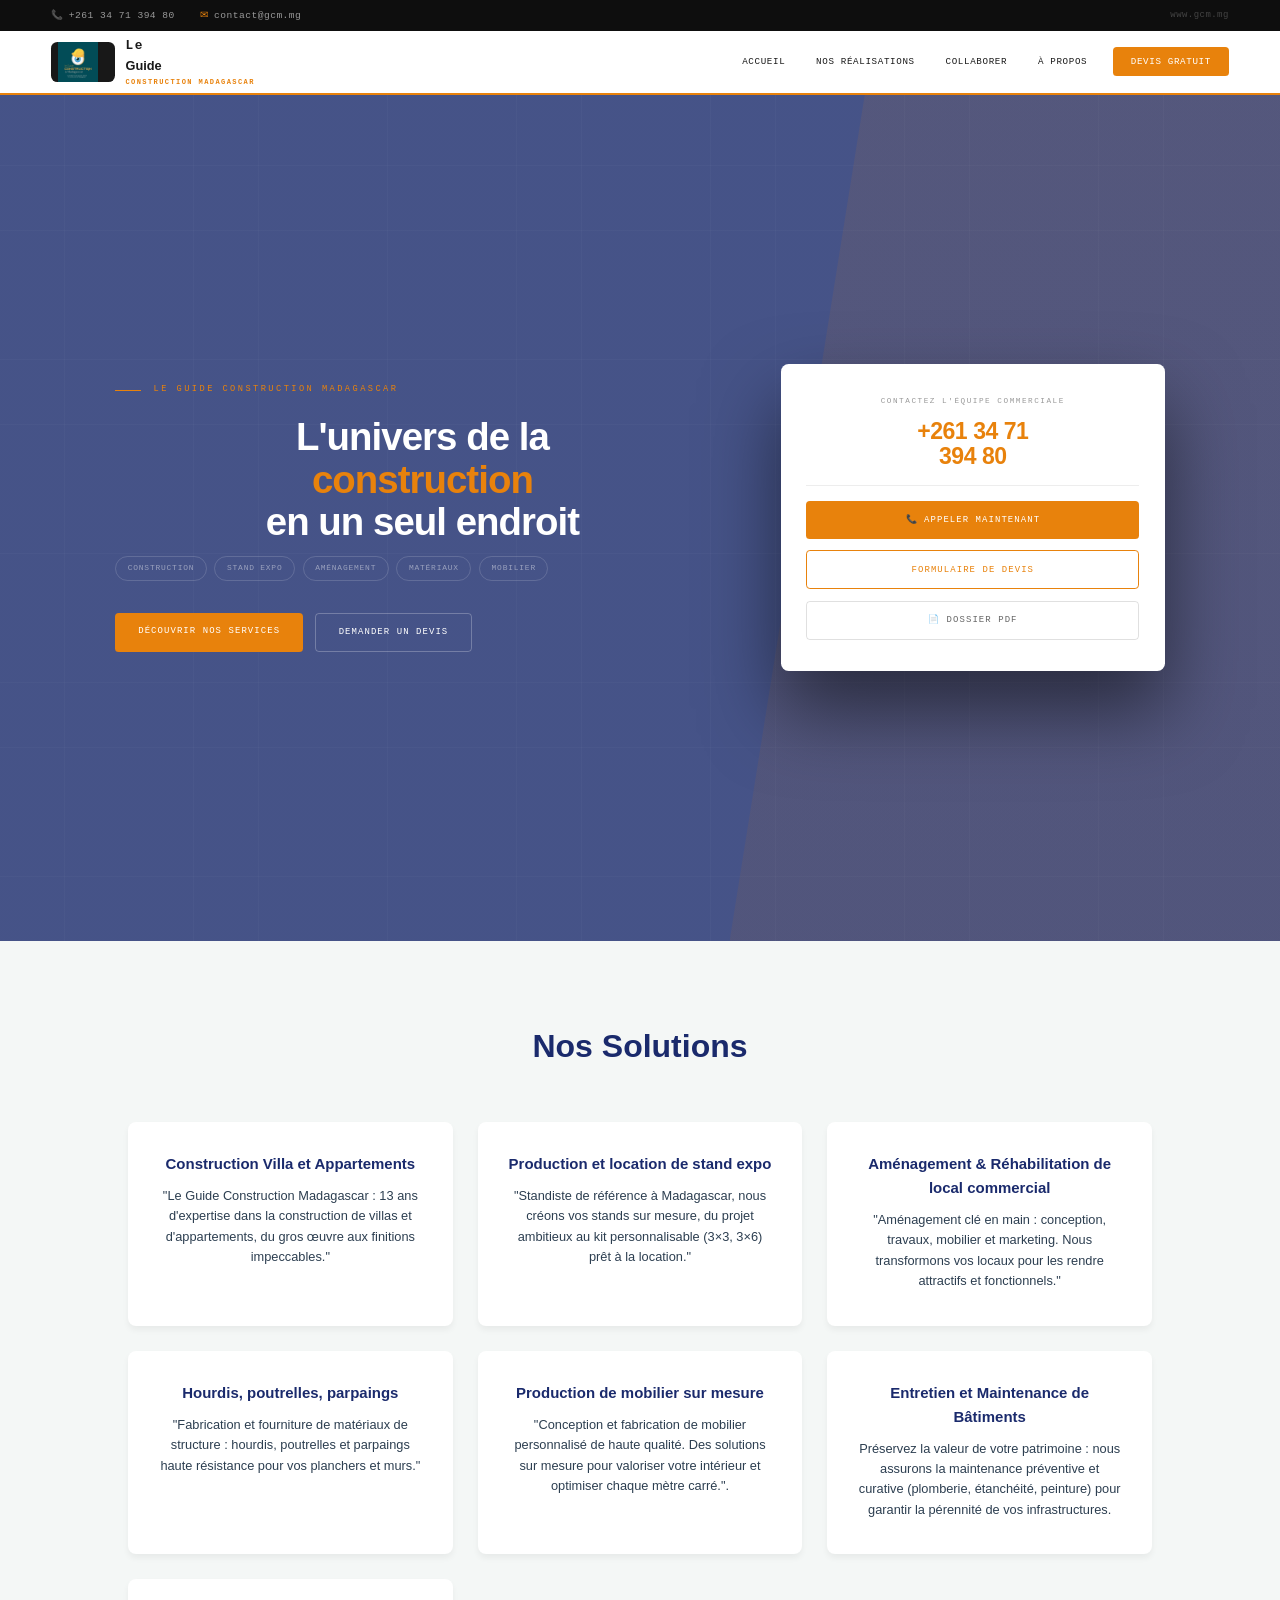
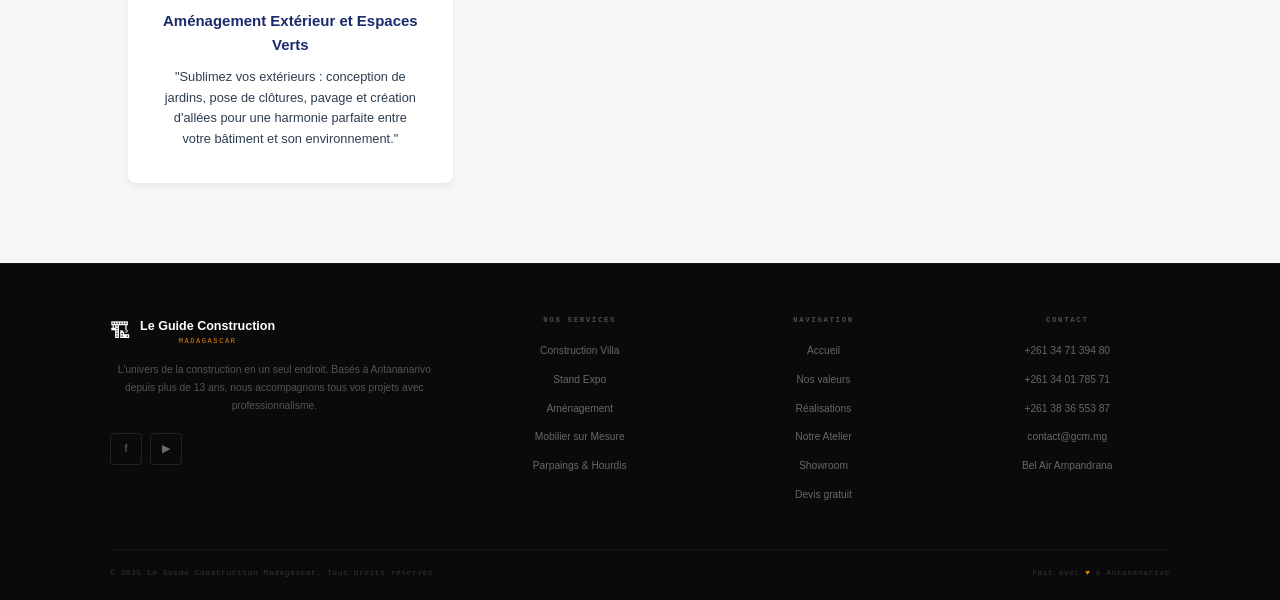
<file: index.html>
<!DOCTYPE html>
<html lang="fr">
<head>
  <meta charset="UTF-8">
  <meta name="viewport" content="width=device-width, initial-scale=1.0">
  <title>Le Guide Construction Madagascar</title>
  <link rel="stylesheet" href="/css/acceuil.css">
</head>
<body>

<!-- ══════════════════════════════════════
     TOPBAR
══════════════════════════════════════ -->
<div class="topbar">
  <a href="tel:+261347139480">
    <span class="topbar__icone">📞</span>+261 34 71 394 80
  </a>
  <a href="mailto:contact@gcm.mg">
    <span class="topbar__icone">✉</span>contact@gcm.mg
  </a>
  <span class="topbar__site">www.gcm.mg</span>
</div>

<!-- ══════════════════════════════════════
     NAVIGATION
══════════════════════════════════════ -->
<nav class="nav" id="nav">
  <a href="#haut" class="logo">
    <div class="logo__badge"><img src="/assets/images/logo.jpg" alt=""></div>
    <div>
      <div class="logo__petit">Le</div>
      <div class="logo__grand">Guide</div>
      <div class="logo__pays">Construction Madagascar</div>
    </div>
  </a>

  <ul class="nav__liens">
    <li><a href="/index.html">Accueil</a></li>
    <li><a href="pages/realisations.html">Nos Réalisations</a></li>
    <li><a href="pages/collaborer.html">Collaborer</a></li>
    <li><a href="pages/apropos.html">À propos</a></li>
    <li><a href="#contact" class="nav__cta">Devis gratuit</a></li>
  </ul>

  <div class="burger" id="burger">
    <span></span>
    <span></span>
    <span></span>
  </div>
</nav>

<!-- ══════════════════════════════════════
     MENU MOBILE
══════════════════════════════════════ -->
<div class="mobile" id="mobile">
  <button class="mobile__fermer" onclick="fermerMenu()">✕</button>
  <a href="#services"     onclick="fermerMenu()">Services</a>
  <a href="#realisations" onclick="fermerMenu()">Réalisations</a>
  <a href="#materiaux"    onclick="fermerMenu()">Matériaux</a>
  <a href="#atelier"      onclick="fermerMenu()">Atelier</a>
  <a href="#showroom"     onclick="fermerMenu()">Showroom</a>
  <a href="#contact"      onclick="fermerMenu()" style="color:var(--orange)">Devis gratuit →</a>
</div>
<section class="hero" id="haut">
  <div class="hero__grille"></div>
  <div class="hero__slash"></div>

  <div class="hero__inner">
    <div>
      <div class="hero__label">Le Guide Construction Madagascar</div>
      <h1 class="hero__titre">
        L'univers de la<br>
        <em>construction</em><br>
        en un seul endroit
      </h1>
      <div class="hero__chips">
        <span class="chip">Construction</span>
        <span class="chip">Stand Expo</span>
        <span class="chip">Aménagement</span>
        <span class="chip">Matériaux</span>
        <span class="chip">Mobilier</span>
      </div>
      <div class="hero__boutons">
        <a href="#services" class="btn btn--plein">Découvrir nos services</a>
        <a href="#contact"  class="btn btn--bord">Demander un devis</a>
      </div>
    </div>

    <div class="carte">
      <div class="carte__label">Contactez l'équipe commerciale</div>
      <div class="carte__tel">+261 34 71<br>394 80</div>
      <div class="carte__trait"></div>
      <a href="tel:+261347139480" class="btn btn--plein" style="width:100%">
        📞 Appeler maintenant
      </a>
      <a href="#contact" class="btn btn--bord-or" style="width:100%">
        Formulaire de devis
      </a>
      <a href="#" onclick="afficherToast('Téléchargement en cours...');return false"
         class="btn btn--bord-or"
         style="width:100%;border-color:rgba(0,0,0,.12);color:#666">
        📄 Dossier PDF
      </a>
    </div>
  </div>
</section>

<section id="services" class="services-section">
        <h2 class="title">Nos Solutions</h2>
        <div class="grid-services">
            
            <div class="card">
                <i class="fas fa-network-wired"></i>
                <h3>Construction Villa et Appartements</h3>
                <p>"Le Guide Construction Madagascar : 13 ans d'expertise dans la construction de villas et d'appartements, du gros œuvre aux finitions impeccables."</p>
            </div>

            <div class="card">
                <i class="fas fa-database"></i>
                <h3>Production et location de stand expo</h3>
                <p>"Standiste de référence à Madagascar, nous créons vos stands sur mesure, du projet ambitieux au kit personnalisable (3×3, 3×6) prêt à la location."</p>
            </div>

            <div class="card">
                <i class="fas fa-tools"></i>
                <h3>Aménagement & Réhabilitation de local commercial</h3>
                <p>"Aménagement clé en main : conception, travaux, mobilier et marketing. Nous transformons vos locaux pour les rendre attractifs et fonctionnels."</p>
            </div>

            <div class="card">
                <i class="fas fa-code"></i>
                <h3>Hourdis, poutrelles, parpaings</h3>
                <p>"Fabrication et fourniture de matériaux de structure : hourdis, poutrelles et parpaings haute résistance pour vos planchers et murs."</p>
            </div>

            <div class="card">
                <i class="fas fa-phone-alt"></i>
                <h3>Production de mobilier sur mesure</h3>
                <p>"Conception et fabrication de mobilier personnalisé de haute qualité. Des solutions sur mesure pour valoriser votre intérieur et optimiser chaque mètre carré.".</p>
            </div>

            <div class="card">
                <i class="fas fa-print"></i>
                <h3>Entretien et Maintenance de Bâtiments</h3>
                <p>Préservez la valeur de votre patrimoine : nous assurons la maintenance préventive et curative (plomberie, étanchéité, peinture) pour garantir la pérennité de vos infrastructures.</p>
            </div>

            <div class="card">
                <i class="fas fa-video"></i>
                <h3>Aménagement Extérieur et Espaces Verts</h3>
                <p>"Sublimez vos extérieurs : conception de jardins, pose de clôtures, pavage et création d'allées pour une harmonie parfaite entre votre bâtiment et son environnement."</p>
            </div>

        </div>
    </section>

    <!-- ══════════════════════════════════════
     FOOTER
══════════════════════════════════════ -->
<footer class="footer">
  <div class="footer__inner">
    <div class="footer__haut">

      <div class="footer__brand">
        <div style="display:flex;align-items:center;gap:10px">
          <span style="font-size:1.6rem">🏗</span>
          <div>
            <div style="font-weight:700;color:var(--blanc);font-size:.98rem">Le Guide Construction</div>
            <div style="font-family:'Courier New',monospace;font-size:.55rem;letter-spacing:.22em;text-transform:uppercase;color:var(--orange)">Madagascar</div>
          </div>
        </div>
        <p>
          L'univers de la construction en un seul endroit. Basés à Antananarivo
          depuis plus de 13 ans, nous accompagnons tous vos projets avec professionnalisme.
        </p>
        <div class="footer__reseaux">
          <a href="#">f</a>
          <a href="#">▶</a>
        </div>
      </div>

      <div class="footer__col">
        <h4>Nos services</h4>
        <ul>
          <li><a href="#services">Construction Villa</a></li>
          <li><a href="#services">Stand Expo</a></li>
          <li><a href="#services">Aménagement</a></li>
          <li><a href="#services">Mobilier sur Mesure</a></li>
          <li><a href="#materiaux">Parpaings &amp; Hourdis</a></li>
        </ul>
      </div>

      <div class="footer__col">
        <h4>Navigation</h4>
        <ul>
          <li><a href="#haut">Accueil</a></li>
          <li><a href="#valeurs">Nos valeurs</a></li>
          <li><a href="#realisations">Réalisations</a></li>
          <li><a href="#atelier">Notre Atelier</a></li>
          <li><a href="#showroom">Showroom</a></li>
          <li><a href="#contact">Devis gratuit</a></li>
        </ul>
      </div>

      <div class="footer__col">
        <h4>Contact</h4>
        <ul>
          <li><a href="tel:+261347139480">+261 34 71 394 80</a></li>
          <li><a href="tel:+261340178571">+261 34 01 785 71</a></li>
          <li><a href="tel:+261385655387">+261 38 36 553 87</a></li>
          <li><a href="mailto:contact@gcm.mg">contact@gcm.mg</a></li>
          <li><a href="#">Bel Air Ampandrana</a></li>
        </ul>
      </div>

    </div>

    <div class="footer__bas">
      <p>© 2025 Le Guide Construction Madagascar. Tous droits réservés.</p>
      <p>Fait avec <span>♥</span> à Antananarivo</p>
    </div>
  </div>
</footer>

<!-- ══════════════════════════════════════
     BOUTON FLOTTANT
══════════════════════════════════════ -->
<div class="flottant" id="flottant">
  <a href="tel:+261347139480" class="flottant__tel">
    <span>📞</span>
    <span>+261 34 71 394 80</span>
  </a>
  <div class="flottant__haut" onclick="remonter()">↑</div>
</div>

<!-- ══════════════════════════════════════
     TOAST
══════════════════════════════════════ -->
<div class="toast" id="toast"></div>

<!-- ══════════════════════════════════════
     JAVASCRIPT
══════════════════════════════════════ -->
<script src="/js/script.js"></script>

</body>
</html>
</file>
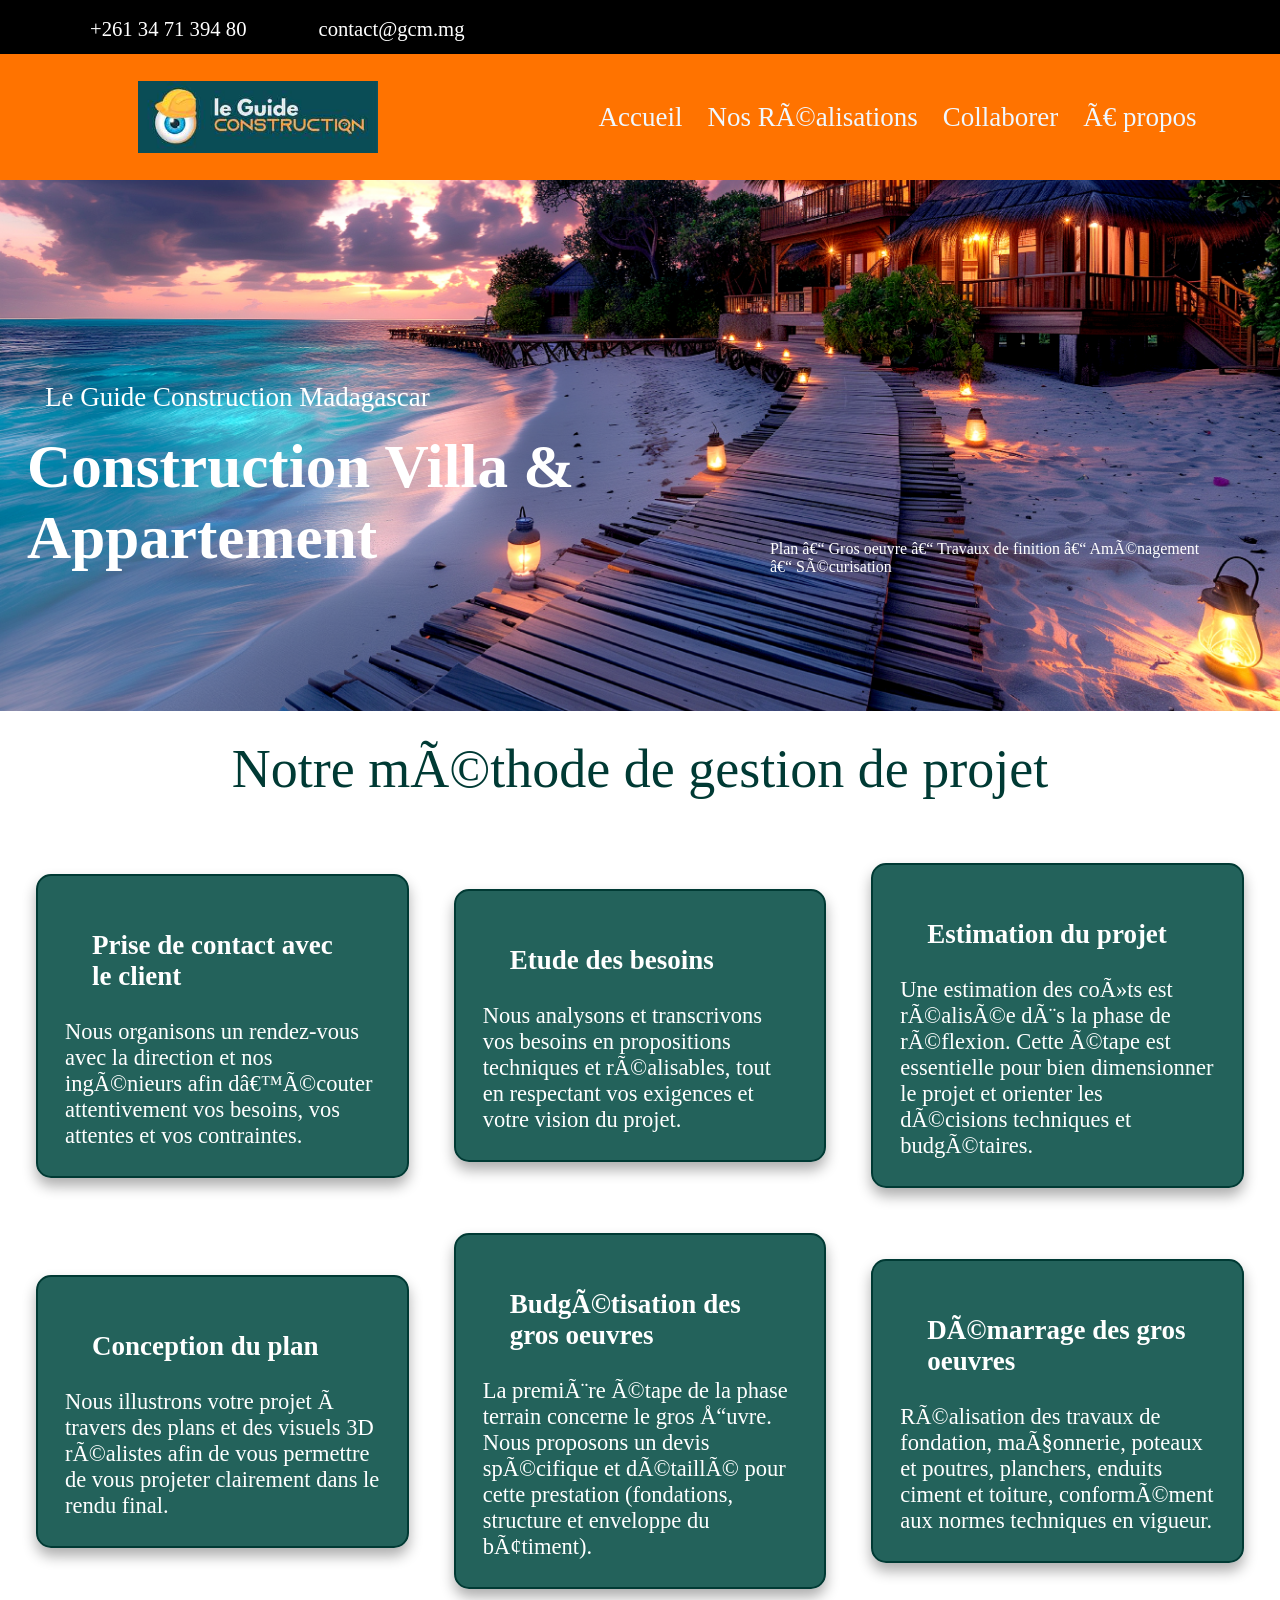
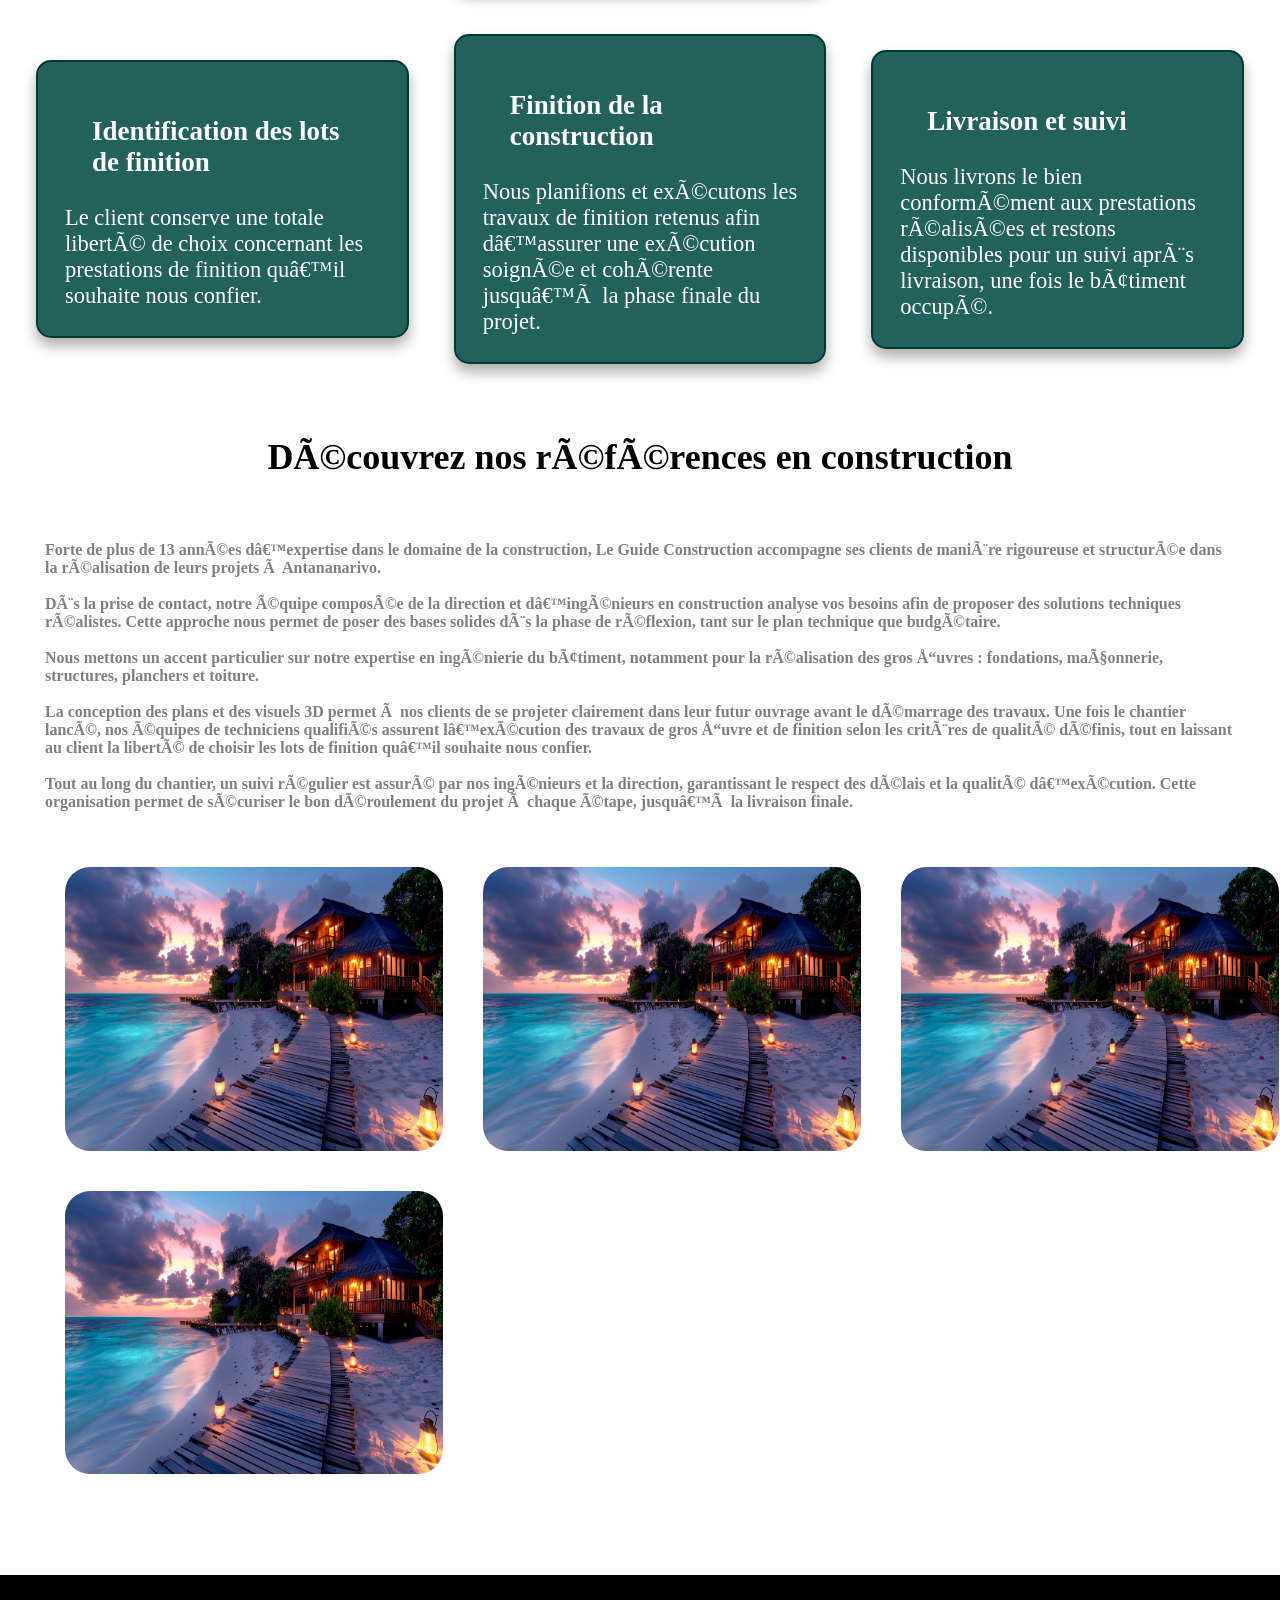
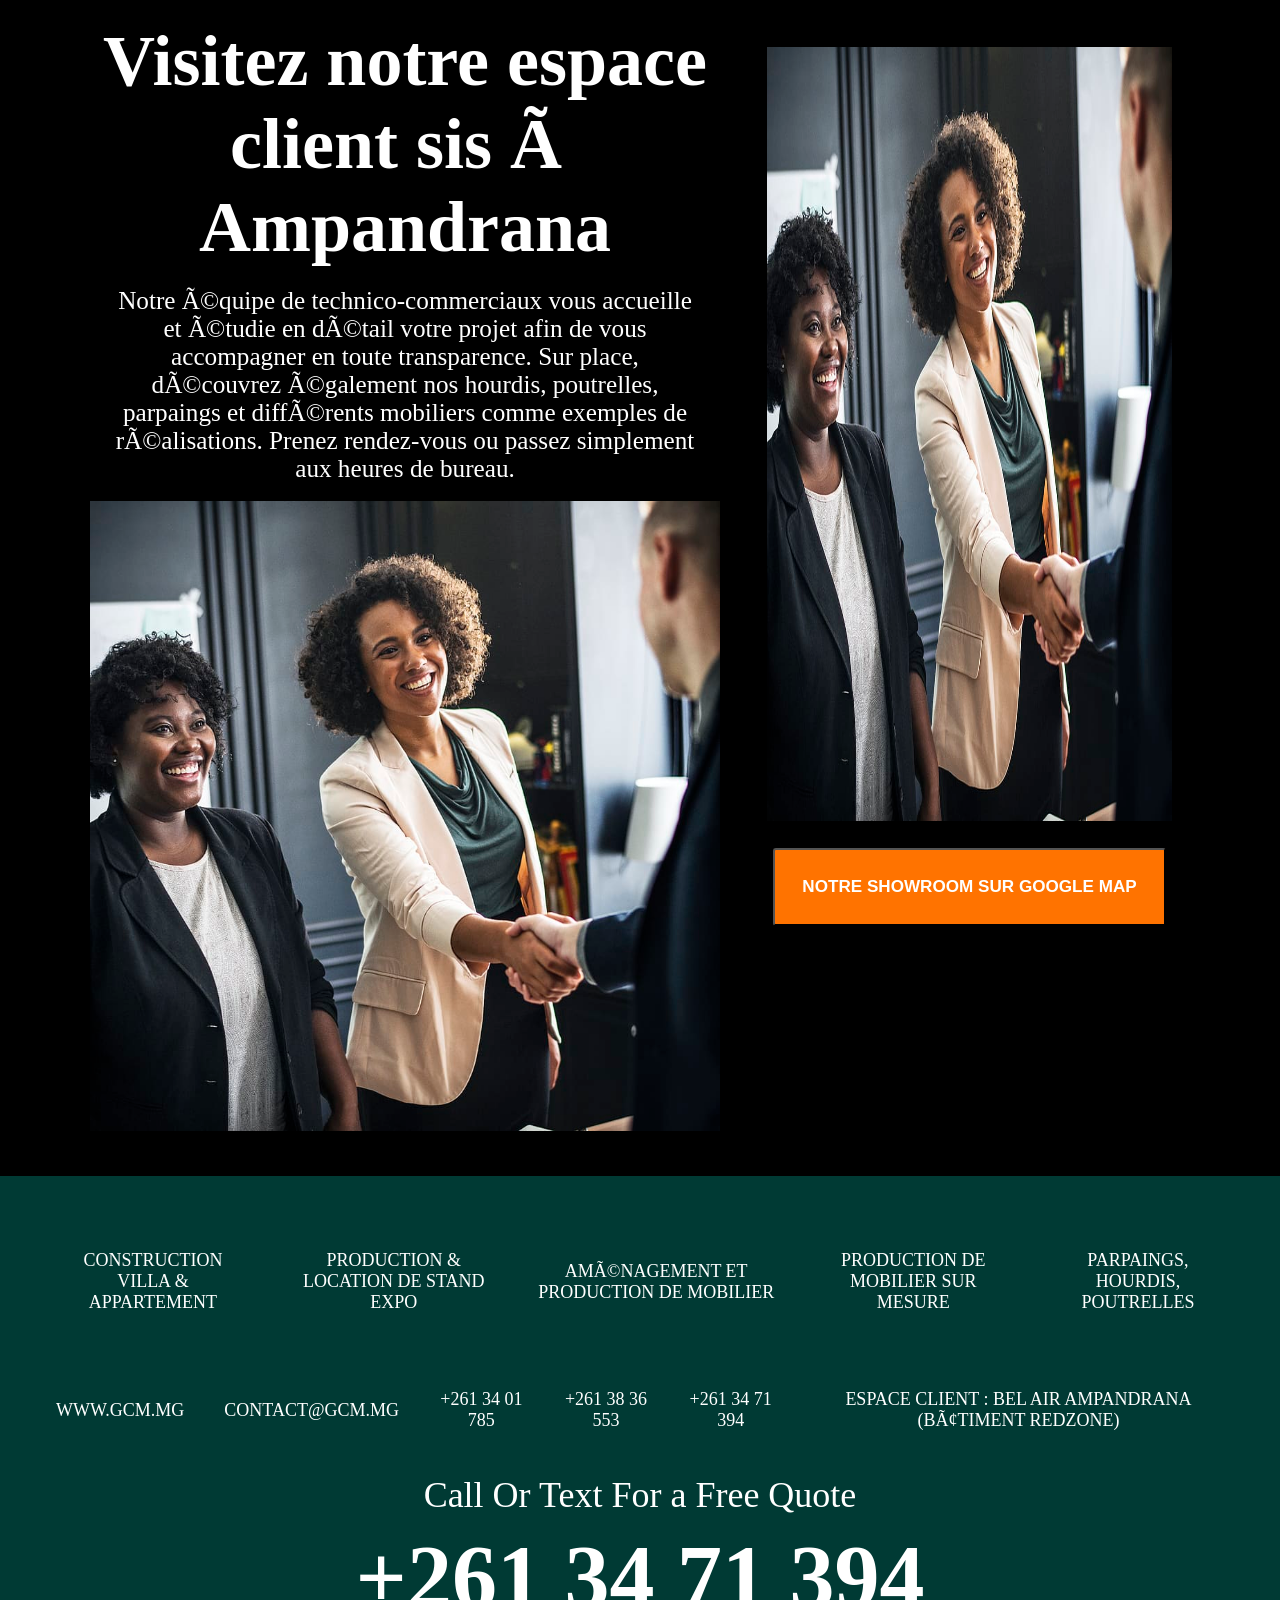
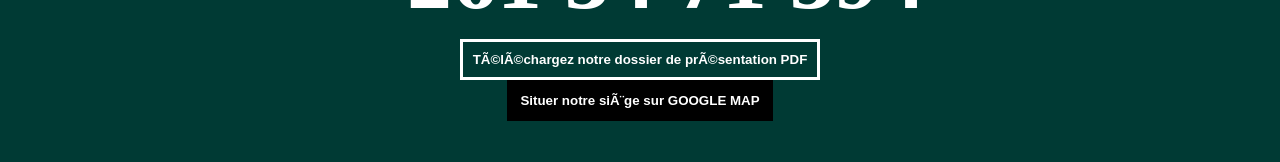
<file: pages/collaborer.html>
<html>
    <head>
        <meta charset="UTF=8">
        <meta name="viewport" content="width=device-width, initial-scale=1.0">
        <title>Homepage</title>
        <link rel="stylesheet" href="/css/collaborer.css">
    </head>
    <body>
        <header>
            <section class="contacts">
                <ul>
                    <li>+261 34 71 394 80</li>
                    <li>contact@gcm.mg</li>
                </ul>
            </section>
            <nav>
                <img src="/assets/images/LOGO-LE-GUIDE-CONSTRUCTION-MADAGASCAR.jpg" alt="no image found">
                <div class="navbar">
                    <a href="/index.html">Accueil</a>
                    <a href="pages/realisations.html">Nos Réalisations</a>
                    <a href="pages/collaborer.html">Collaborer</a>
                    <a href="pages/apropos.html">À propos</a>
                </div>
            </nav>
        </header>
        <main>
            <div class="title1">
                <p>Le Guide Construction Madagascar</p>
                <h1>Construction Villa & Appartement</h1>
            </div>
            <div class="title2">
                <p>Plan – Gros oeuvre – Travaux de finition – Aménagement – Sécurisation</p>
            </div>
        </main>
        <section class="gestion">
            <h1>Notre méthode de gestion de projet</h1>
            <div id="list">
                <div class="card">
                    <h1>Prise de contact avec le client</h1>
                    <p>Nous organisons un rendez-vous avec la direction et nos ingénieurs afin d’écouter attentivement vos besoins, vos attentes et vos contraintes.</p>
                </div>
                <div class="card">
                    <h1>Etude des besoins</h1>
                    <p>Nous analysons et transcrivons vos besoins en propositions techniques et réalisables, tout en respectant vos exigences et votre vision du projet.</p>
                </div>
                <div class="card">
                    <h1>Estimation du projet</h1>
                    <p>Une estimation des coûts est réalisée dès la phase de réflexion. Cette étape est essentielle pour bien dimensionner le projet et orienter les décisions techniques et budgétaires.</p>
                </div>
                <div class="card">
                    <h1>Conception du plan</h1>
                    <p>Nous illustrons votre projet à travers des plans et des visuels 3D réalistes afin de vous permettre de vous projeter clairement dans le rendu final.</p>
                </div>
                <div class="card">
                    <h1>Budgétisation des gros oeuvres</h1>
                    <p>La première étape de la phase terrain concerne le gros œuvre. Nous proposons un devis spécifique et détaillé pour cette prestation (fondations, structure et enveloppe du bâtiment).</p>
                </div>
                <div class="card">
                    <h1>Démarrage des gros oeuvres</h1>
                    <p>Réalisation des travaux de fondation, maçonnerie, poteaux et poutres, planchers, enduits ciment et toiture, conformément aux normes techniques en vigueur.</p>
                </div>
                <div class="card">
                    <h1>Identification des lots de finition</h1>
                    <p>Le client conserve une totale liberté de choix concernant les prestations de finition qu’il souhaite nous confier.</p>
                </div>
                <div class="card">
                    <h1>Finition de la construction</h1>
                    <p>Nous planifions et exécutons les travaux de finition retenus afin d’assurer une exécution soignée et cohérente jusqu’à la phase finale du projet.</p>
                </div>
                <div class="card">
                    <h1>Livraison et suivi</h1>
                    <p>Nous livrons le bien conformément aux prestations réalisées et restons disponibles pour un suivi après livraison, une fois le bâtiment occupé.</p>
                </div>
            </div>
        </section>
        <strong>
            <div class="presentation">
                <p>Découvrez nos références en construction</p>
            </div>
            <div class="text">
                <p>Forte de plus de 13 années d’expertise dans le domaine de la construction, Le Guide Construction accompagne ses clients de manière rigoureuse et structurée dans la réalisation de leurs projets à Antananarivo.</p>
                <p>Dès la prise de contact, notre équipe composée de la direction et d’ingénieurs en construction analyse vos besoins afin de proposer des solutions techniques réalistes. Cette approche nous permet de poser des bases solides dès la phase de réflexion, tant sur le plan technique que budgétaire.</p>
                <p>Nous mettons un accent particulier sur notre expertise en ingénierie du bâtiment, notamment pour la réalisation des gros œuvres : fondations, maçonnerie, structures, planchers et toiture.</p>
                <p>La conception des plans et des visuels 3D permet à nos clients de se projeter clairement dans leur futur ouvrage avant le démarrage des travaux. Une fois le chantier lancé, nos équipes de techniciens qualifiés assurent l’exécution des travaux de gros œuvre et de finition selon les critères de qualité définis, tout en laissant au client la liberté de choisir les lots de finition qu’il souhaite nous confier.</p>
                <p>Tout au long du chantier, un suivi régulier est assuré par nos ingénieurs et la direction, garantissant le respect des délais et la qualité d’exécution. Cette organisation permet de sécuriser le bon déroulement du projet à chaque étape, jusqu’à la livraison finale.</p>
                <section class="images">
                    <img src="/assets/images/view-breathtaking-beach-nature-landscape.jpg" alt="">
                    <img src="/assets/images/view-breathtaking-beach-nature-landscape.jpg" alt="">
                    <img src="/assets/images/view-breathtaking-beach-nature-landscape.jpg" alt="">
                    <img src="/assets/images/view-breathtaking-beach-nature-landscape.jpg" alt="">
                    <img src="/assets/images/view-breathtaking-beach-nature-landscape.jpg" alt="">
                </section>
            </div>
        </strong>
        <section id="visite">
            <div class="left">
                <h1>Visitez notre espace client sis à Ampandrana</h1>
                <p>Notre équipe de technico-commerciaux vous accueille et étudie en détail votre projet afin de vous accompagner en toute transparence. Sur place, découvrez également nos hourdis, poutrelles, parpaings et différents mobiliers comme exemples de réalisations. Prenez rendez-vous ou passez simplement aux heures de bureau.</p>
                <img src="/assets/images/collab.jpg" alt="">
            </div>
            <div class="right">
                <img src="/assets/images/collab.jpg" alt="">
                <button>NOTRE SHOWROOM SUR GOOGLE MAP</button>
            </div>
        </section>
        <footer>
            <ul>
                <li>Construction villa & appartement</li>
                <li>Production & Location de stand expo</li>
                <li>Aménagement et production de mobilier</li>
                <li>Production de mobilier sur mesure</li>
                <li>Parpaings, hourdis, poutrelles</li>
            </ul>
            <ul>
                <li>www.gcm.mg</li>
                <li>contact@gcm.mg</li>
                <li>+261 34 01 785</li>
                <li>+261 38 36 553</li>
                <li>+261 34 71 394</li>
                <li>Espace client : Bel Air Ampandrana (bâtiment RedZone)</li>
            </ul>
            <div class="lastFooter">
                <p>Call Or Text For a Free Quote</p>
                <h1>+261 34 71 394</h1>
                <button class="buttonUp">Téléchargez notre dossier de présentation PDF</button>
                <button class="buttonDown">Situer notre siège sur GOOGLE MAP</button>
            </div>
        </footer>
    </body>
</html>
</file>
<file: css/acceuil.css>
/* ============================================================
   VARIABLES & RESET
   ============================================================ */
:root {
  --orange      : #E8820C;
  --orange-fonce: #C96D08;
  --noir        : #0E0E0E;
  --sombre      : #181818;
  --gris-clair  : #F5F3F0;
  --gris        : #999999;
  --blanc       : #FFFFFF;
  --texte       : #1A1A1A;
  --rayon       : cubic-bezier(.4, 0, .2, 1);
}

*, *::before, *::after {
  margin: 0;
  padding: 0;
  box-sizing: border-box;
}

html {
  scroll-behavior: smooth;
  font-size: 1vw;
}

body {
  font-family: 'Georgia', serif;
  color: var(--texte);
  background: var(--blanc);
  overflow-x: hidden;
}

img { display: block; max-width: 100%; }
a   { text-decoration: none; color: inherit; }
ul  { list-style: none; }

/* ============================================================
   TOPBAR
   ============================================================ */
.topbar {
  background: var(--noir);
  padding: 0.6vw 4%;
  display: flex;
  align-items: center;
  gap: 2vw;
  font-family: 'Courier New', monospace;
  font-size: 0.75vw;
  letter-spacing: 0.05em;
  color: #999;
}

.topbar a        { color: #999; transition: color .25s; }
.topbar a:hover  { color: var(--orange); }
.topbar__icone   { color: var(--orange); margin-right: 0.4vw; }
.topbar__site    { margin-left: auto; color: #444; font-size: 0.7vw; }

/* ============================================================
   NAV
   ============================================================ */
.nav {
  position: sticky;
  top: 0;
  z-index: 200;
  background: var(--blanc);
  border-bottom: 0.2vw solid var(--orange);
  height: 5vw;
  display: flex;
  align-items: center;
  justify-content: space-between;
  padding: 0 4%;
  transition: box-shadow .3s var(--rayon);
}

.nav.scroll { box-shadow: 0 0.3vw 2.5vw rgba(0,0,0,.12); }

.logo {
  display: flex;
  align-items: center;
  gap: 0.8vw;
}

.logo__badge {
  width: 5vw; /* On double presque la largeur initiale (3.2vw) */
  height: 3.1vw;
  background: var(--sombre);
  border-radius: 0.5vw;
  display: flex;
  align-items: center;
  justify-content: center;
  font-size: 1.5vw;
  /* Optionnel : si le texte dépasse encore, on réduit un peu la police */
  /* font-size: 1.2vw; */
}

.logo__petit {
  font-family: 'Courier New';
  font-size: 1vw;
  font-weight: 700;
  letter-spacing: 0.12em;
  color: var(--texte);
}

.logo__grand {
  font-size: 1vw;
  font-weight: 700;
  color: var(--texte);
}




.logo__pays {
  font-family: 'Courier New', monospace;
  font-size: 0.55vw;
  letter-spacing: 0.2em;
  text-transform: uppercase;
  color: var(--orange);
}

.nav__liens {
  display: flex;
  align-items: center;
}

.nav__liens li a {
  display: block;
  height: 5vw;
  line-height: 5vw;
  padding: 0 1.2vw;
  font-family: 'Courier New', monospace;
  font-size: 0.72vw;
  letter-spacing: 0.07em;
  text-transform: uppercase;
  color: var(--texte);
  position: relative;
  transition: color .25s;
}

.nav__liens li a::after {
  content: '';
  position: absolute;
  bottom: 0;
  left: 1.2vw;
  right: 1.2vw;
  height: 0.2vw;
  background: var(--orange);
  transform: scaleX(0);
  transition: transform .3s var(--rayon);
}

.nav__liens li a:hover        { color: var(--orange); }
.nav__liens li a:hover::after { transform: scaleX(1); }
.nav__liens li a.actif::after { transform: scaleX(1); }

.nav__cta {
  margin-left: 0.8vw;
  background: var(--orange) !important;
  color: var(--blanc) !important;
  height: auto !important;
  line-height: normal !important;
  padding: 0.7vw 1.4vw !important;
  border-radius: 0.3vw;
  transition: background .25s !important;
}

.nav__cta:hover  { background: var(--orange-fonce) !important; }
.nav__cta::after { display: none !important; }

.burger {
  display: none;
  flex-direction: column;
  gap: 0.4vw;
  cursor: pointer;
  padding: 0.6vw;
}

.burger span {
  display: block;
  width: 2vw;
  height: 0.15vw;
  background: var(--texte);
  border-radius: 0.2vw;
  transition: .3s;
}

/* ============================================================
   MENU MOBILE
   ============================================================ */
.mobile {
  position: fixed;
  inset: 0;
  background: var(--noir);
  z-index: 300;
  display: flex;
  flex-direction: column;
  align-items: center;
  justify-content: center;
  gap: 4vw;
  transform: translateX(100%);
  transition: transform .4s var(--rayon);
}

.mobile.ouvert { transform: translateX(0); }

.mobile a       { font-size: 4vw; color: var(--blanc); transition: color .2s; }
.mobile a:hover { color: var(--orange); }

.mobile__fermer {
  position: absolute;
  top: 3vw;
  right: 4vw;
  background: none;
  border: none;
  font-size: 5vw;
  color: rgba(255,255,255,.4);
  cursor: pointer;
  transition: color .2s;
}

.mobile__fermer:hover { color: var(--orange); }

/* ============================================================
   HERO
   ============================================================ */
.hero {
  position: relative;
  min-height: 94vh;
  display: flex;
  align-items: center;
  background: linear-gradient(145deg, #120800 0%, #1e0d00 50%, #0e0e0e 100%);
  overflow: hidden;
}

.hero__grille {
  position: absolute;
  inset: 0;
  background-image:
    repeating-linear-gradient(0deg,  transparent, transparent 5vw, rgba(255,255,255,.025) 5vw, rgba(255,255,255,.025) calc(5vw + 0.05vw)),
    repeating-linear-gradient(90deg, transparent, transparent 5vw, rgba(255,255,255,.025) 5vw, rgba(255,255,255,.025) calc(5vw + 0.05vw));
}

.hero__slash {
  position: absolute;
  right: -5%;
  top: 0;
  bottom: 0;
  width: 48%;
  background: linear-gradient(180deg, var(--orange) 0%, var(--orange-fonce) 100%);
  clip-path: polygon(22% 0, 100% 0, 100% 100%, 0% 100%);
  opacity: .09;
  pointer-events: none;
}

.hero__inner {
  position: relative;
  z-index: 2;
  max-width: 90%;
  margin: 0 auto;
  padding: 6vw 4%;
  display: grid;
  grid-template-columns: 1fr 30vw;
  gap: 4vw;
  align-items: center;
  width: 100%;
}

.hero__label {
  font-family: 'Courier New', monospace;
  font-size: 0.68vw;
  letter-spacing: 0.28em;
  color: var(--orange);
  text-transform: uppercase;
  display: flex;
  align-items: center;
  gap: 1vw;
  margin-bottom: 1.5vw;
}

.hero__label::before {
  content: '';
  width: 2vw;
  height: 0.08vw;
  background: var(--orange);
}

.hero__titre {
  font-size: clamp(1.8rem, 4vw, 4rem);
  font-weight: 700;
  color: var(--blanc);
  line-height: 1.1;
  letter-spacing: -0.025em;
  margin-bottom: 1.4vw;
}

.hero__titre em { color: var(--orange); font-style: normal; }

.hero__chips {
  display: flex;
  flex-wrap: wrap;
  gap: 0.6vw;
  margin-bottom: 2.5vw;
}

.chip {
  font-family: 'Courier New', monospace;
  font-size: 0.62vw;
  letter-spacing: 0.1em;
  text-transform: uppercase;
  padding: 0.4vw 0.9vw;
  border: 0.07vw solid rgba(255,255,255,.15);
  border-radius: 10vw;
  color: rgba(255,255,255,.45);
}

.hero__boutons { display: flex; gap: 0.9vw; flex-wrap: wrap; }

/* Carte contact hero */
.carte {
  background: var(--blanc);
  border-radius: 0.6vw;
  padding: 2.4vw 2vw;
  box-shadow: 0 3vw 6vw rgba(0,0,0,.5);
  display: flex;
  flex-direction: column;
  gap: 0.9vw;
}

.carte__label {
  font-family: 'Courier New', monospace;
  font-size: 0.6vw;
  letter-spacing: 0.2em;
  text-transform: uppercase;
  color: var(--gris);
}

.carte__tel {
  font-size: clamp(1rem, 1.8vw, 2rem);
  font-weight: 700;
  color: var(--orange);
  letter-spacing: -0.02em;
  line-height: 1.1;
}

.carte__trait { height: 0.07vw; background: rgba(0,0,0,.07); margin: 0.3vw 0; }

/* ============================================================
   BOUTONS
   ============================================================ */
.btn {
  display: inline-block;
  padding: 0.9vw 1.8vw;
  border-radius: 0.3vw;
  border: none;
  cursor: pointer;
  font-family: 'Courier New', monospace;
  font-size: 0.7vw;
  letter-spacing: 0.12em;
  text-transform: uppercase;
  transition: all .28s var(--rayon);
  text-align: center;
}

.btn--plein {
  background: var(--orange);
  color: var(--blanc);
}

.btn--plein:hover {
  background: var(--orange-fonce);
  transform: translateY(-0.2vw);
  box-shadow: 0 0.6vw 1.8vw rgba(232,130,12,.35);
}

.btn--bord {
  background: transparent;
  color: var(--blanc);
  border: 0.07vw solid rgba(255,255,255,.25);
}

.btn--bord:hover { border-color: var(--orange); color: var(--orange); }

.btn--bord-or {
  background: transparent;
  color: var(--orange);
  border: 0.07vw solid var(--orange);
}

.btn--bord-or:hover { background: var(--orange); color: var(--blanc); }

/* ============================================================
   STATS
   ============================================================ */
.stats {
  background: var(--sombre);
  padding: 3.5vw 4%;
}

.stats__grille {
  max-width: 90%;
  margin: 0 auto;
  display: grid;
  grid-template-columns: repeat(4, 1fr);
}

.stat {
  text-align: center;
  padding: 1.5vw;
  border-right: 0.07vw solid rgba(255,255,255,.07);
}

.stat:last-child { border-right: none; }

.stat__chiffre {
  font-size: clamp(1.8rem, 3vw, 3.5rem);
  font-weight: 700;
  color: var(--orange);
  line-height: 1;
  letter-spacing: -0.04em;
  margin-bottom: 0.4vw;
}

.stat__label {
  font-family: 'Courier New', monospace;
  font-size: 0.62vw;
  letter-spacing: 0.16em;
  text-transform: uppercase;
  color: rgba(255,255,255,.4);
}

/* ============================================================
   SECTION GÉNÉRIQUE
   ============================================================ */
.section { padding: 6vw 4%; }
.centre  { max-width: 90%; margin: 0 auto; }

.section__tag {
  font-family: 'Courier New', monospace;
  font-size: 0.64vw;
  letter-spacing: 0.26em;
  color: var(--orange);
  text-transform: uppercase;
  display: flex;
  align-items: center;
  gap: 0.8vw;
  margin-bottom: 0.7vw;
}

.section__tag::before {
  content: '';
  width: 1.4vw;
  height: 0.07vw;
  background: var(--orange);
}

.section__titre {
  font-size: clamp(1.4rem, 2.8vw, 3rem);
  font-weight: 700;
  letter-spacing: -0.02em;
  line-height: 1.18;
  margin-bottom: 0.9vw;
}

.section__desc {
  font-size: clamp(0.8rem, 0.95vw, 1.1rem);
  color: var(--gris);
  line-height: 1.75;
  max-width: 45%;
  margin-bottom: 3.2vw;
}

.fond--gris   { background: var(--gris-clair); }
.fond--noir   { background: var(--noir); }
.fond--sombre { background: var(--sombre); }
.titre--blanc { color: var(--blanc); }
.desc--blanc  { color: rgba(255,255,255,.4); }

/* ============================================================
   SERVICES
   ============================================================ */
.services {
  display: grid;
  grid-template-columns: repeat(5, 1fr);
  gap: 1.4vw;
}

.service {
  background: var(--blanc);
  border-radius: 0.5vw;
  overflow: hidden;
  border-bottom: 0.2vw solid transparent;
  transition: transform .3s var(--rayon), box-shadow .3s var(--rayon), border-color .3s;
  cursor: pointer;
}

.service:hover {
  transform: translateY(-0.5vw);
  box-shadow: 0 1.4vw 3.2vw rgba(0,0,0,.13);
  border-bottom-color: var(--orange);
}

.service__image {
  width: 100%;
  aspect-ratio: 4/3;
  display: flex;
  align-items: center;
  justify-content: center;
  font-size: 3vw;
}

.service__corps { padding: 1.2vw 1vw; }

.service__nom {
  font-size: 0.72vw;
  font-weight: 700;
  text-transform: uppercase;
  letter-spacing: 0.05em;
  color: var(--texte);
  margin-bottom: 0.5vw;
  line-height: 1.4;
}

.service__texte {
  font-size: 0.78vw;
  color: var(--gris);
  line-height: 1.62;
  margin-bottom: 0.9vw;
}

.service__lien {
  font-family: 'Courier New', monospace;
  font-size: 0.62vw;
  letter-spacing: 0.14em;
  text-transform: uppercase;
  color: var(--orange);
  display: inline-flex;
  align-items: center;
  gap: 0.4vw;
  transition: gap .25s;
}

.service__lien:hover  { gap: 0.7vw; }
.service__lien::after { content: '→'; }

.img--villa   { background: linear-gradient(135deg, #1e2d3e, #2c4256); }
.img--stand   { background: linear-gradient(135deg, #162212, #264430); }
.img--amenage { background: linear-gradient(135deg, #3a1a00, #6a3300); }
.img--mat     { background: linear-gradient(135deg, #14142a, #222248); }
.img--mob     { background: linear-gradient(135deg, #2a1400, #5a3000); }

/* ============================================================
   VALEURS
   ============================================================ */
.valeurs {
  display: grid;
  grid-template-columns: repeat(3, 1fr);
  gap: 2.4vw;
  margin-top: 3vw;
}

.valeur {
  padding: 2vw 1.8vw;
  border-radius: 0.5vw;
  background: var(--blanc);
  border: 0.07vw solid rgba(0,0,0,.06);
  transition: box-shadow .3s, transform .3s;
}

.valeur:hover {
  box-shadow: 0 0.9vw 2.8vw rgba(0,0,0,.09);
  transform: translateY(-0.3vw);
}

.valeur__icone { font-size: 2vw; margin-bottom: 1vw; }
.valeur__titre { font-size: 0.88vw; font-weight: 700; margin-bottom: 0.6vw; }
.valeur__texte { font-size: 0.83vw; color: var(--gris); line-height: 1.68; }

/* ============================================================
   CLIENTS
   ============================================================ */
.clients {
  overflow: hidden;
  position: relative;
  margin-top: 2.5vw;
}

.clients::before,
.clients::after {
  content: '';
  position: absolute;
  top: 0;
  bottom: 0;
  width: 7%;
  z-index: 2;
  pointer-events: none;
}

.clients::before { left: 0;  background: linear-gradient(to right, var(--gris-clair), transparent); }
.clients::after  { right: 0; background: linear-gradient(to left,  var(--gris-clair), transparent); }

.clients__piste {
  display: flex;
  width: max-content;
  animation: defiler 30s linear infinite;
}

.clients__piste:hover { animation-play-state: paused; }

@keyframes defiler {
  from { transform: translateX(0); }
  to   { transform: translateX(-50%); }
}

.logo-client {
  width: 10vw;
  height: 5vw;
  margin: 0 1vw;
  flex-shrink: 0;
  background: var(--blanc);
  border-radius: 0.3vw;
  border: 0.07vw solid rgba(0,0,0,.07);
  display: flex;
  align-items: center;
  justify-content: center;
  font-family: 'Courier New', monospace;
  font-size: 0.62vw;
  font-weight: 700;
  letter-spacing: 0.1em;
  text-transform: uppercase;
  color: #777;
  filter: grayscale(1) opacity(.5);
  transition: filter .3s;
}

.logo-client:hover { filter: none; }

/* ============================================================
   RÉALISATIONS
   ============================================================ */
.filtres {
  display: flex;
  border-bottom: 0.07vw solid rgba(255,255,255,.08);
  margin-bottom: 2.4vw;
  overflow-x: auto;
  scrollbar-width: none;
}

.filtres::-webkit-scrollbar { display: none; }

.filtre {
  font-family: 'Courier New', monospace;
  font-size: 0.65vw;
  letter-spacing: 0.12em;
  text-transform: uppercase;
  padding: 0.9vw 1.6vw;
  background: none;
  border: none;
  border-bottom: 0.15vw solid transparent;
  margin-bottom: -0.07vw;
  color: rgba(255,255,255,.3);
  cursor: pointer;
  transition: all .25s;
  white-space: nowrap;
}

.filtre.actif { color: var(--orange); border-bottom-color: var(--orange); }
.filtre:hover { color: rgba(255,255,255,.7); }

.grille-real {
  display: grid;
  grid-template-columns: repeat(4, 1fr);
  gap: 0.9vw;
}

.real {
  aspect-ratio: 4/3;
  border-radius: 0.5vw;
  overflow: hidden;
  position: relative;
  cursor: pointer;
  display: none;
}

.real.visible { display: block; animation: apparaitre .4s var(--rayon); }

@keyframes apparaitre {
  from { opacity: 0; transform: scale(.96); }
  to   { opacity: 1; transform: scale(1); }
}

.real__fond {
  width: 100%;
  height: 100%;
  transition: transform .4s var(--rayon);
  display: flex;
  align-items: center;
  justify-content: center;
  font-size: 3vw;
}

.real:hover .real__fond { transform: scale(1.07); }

.real__info {
  position: absolute;
  inset: 0;
  background: linear-gradient(to top, rgba(0,0,0,.88) 0%, transparent 55%);
  opacity: 0;
  transition: opacity .3s;
  display: flex;
  flex-direction: column;
  align-items: flex-start;
  justify-content: flex-end;
  padding: 1vw;
  gap: 0.25vw;
}

.real:hover .real__info { opacity: 1; }

.real__nom {
  font-family: 'Courier New', monospace;
  font-size: 0.62vw;
  color: var(--blanc);
  letter-spacing: 0.1em;
  text-transform: uppercase;
  font-weight: 700;
}

.real__annee {
  font-family: 'Courier New', monospace;
  font-size: 0.55vw;
  color: var(--orange);
  letter-spacing: 0.1em;
}

.real__type {
  font-family: 'Courier New', monospace;
  font-size: 0.5vw;
  color: rgba(255,255,255,.5);
  letter-spacing: 0.08em;
  text-transform: uppercase;
}

/* Fonds réalisations */
.fond-r1  { background: linear-gradient(135deg, #1b2a3a, #2b3f55); }
.fond-r2  { background: linear-gradient(135deg, #271800, #5a3500); }
.fond-r3  { background: linear-gradient(135deg, #162614, #254030); }
.fond-r4  { background: linear-gradient(135deg, #28001a, #550040); }
.fond-r5  { background: linear-gradient(135deg, #001428, #002855); }
.fond-r6  { background: linear-gradient(135deg, #1a1900, #3c3a00); }
.fond-r7  { background: linear-gradient(135deg, #280800, #562010); }
.fond-r8  { background: linear-gradient(135deg, #08182a, #163050); }
.fond-r9  { background: linear-gradient(135deg, #1a0a2a, #3a1855); }
.fond-r10 { background: linear-gradient(135deg, #001a0a, #003a18); }
.fond-r11 { background: linear-gradient(135deg, #2a1a00, #553500); }
.fond-r12 { background: linear-gradient(135deg, #0a0a2a, #1a1a55); }
.fond-r13 { background: linear-gradient(135deg, #2a0000, #550000); }
.fond-r14 { background: linear-gradient(135deg, #001a1a, #003a3a); }
.fond-r15 { background: linear-gradient(135deg, #1a2a00, #3a5500); }
.fond-r16 { background: linear-gradient(135deg, #2a0a1a, #551a35); }

/* ============================================================
   LIGHTBOX
   ============================================================ */
.lightbox {
  position: fixed;
  inset: 0;
  background: rgba(0,0,0,.92);
  z-index: 500;
  display: flex;
  align-items: center;
  justify-content: center;
  opacity: 0;
  pointer-events: none;
  transition: opacity .35s;
}

.lightbox.ouvert {
  opacity: 1;
  pointer-events: all;
}

.lightbox__boite {
  background: var(--sombre);
  border-radius: 0.6vw;
  max-width: 46%;
  width: 90%;
  overflow: hidden;
  position: relative;
  transform: scale(.92);
  transition: transform .35s var(--rayon);
}

.lightbox.ouvert .lightbox__boite { transform: scale(1); }

.lightbox__apercu {
  width: 100%;
  aspect-ratio: 16/9;
  display: flex;
  align-items: center;
  justify-content: center;
  font-size: 5vw;
}

.lightbox__corps { padding: 1.8vw 2vw 2vw; }

.lightbox__tag {
  font-family: 'Courier New', monospace;
  font-size: 0.6vw;
  letter-spacing: 0.2em;
  text-transform: uppercase;
  color: var(--orange);
  margin-bottom: 0.6vw;
}

.lightbox__titre {
  font-size: clamp(0.9rem, 1.2vw, 1.5rem);
  font-weight: 700;
  color: var(--blanc);
  margin-bottom: 0.3vw;
}

.lightbox__annee {
  font-family: 'Courier New', monospace;
  font-size: 0.7vw;
  color: rgba(255,255,255,.35);
  margin-bottom: 1vw;
  letter-spacing: 0.1em;
}

.lightbox__texte {
  font-size: 0.85vw;
  color: rgba(255,255,255,.5);
  line-height: 1.7;
  margin-bottom: 1.5vw;
}

.lightbox__fermer {
  position: absolute;
  top: 1vw;
  right: 1.4vw;
  background: none;
  border: none;
  font-size: 1.8vw;
  color: rgba(255,255,255,.4);
  cursor: pointer;
  transition: color .2s;
  z-index: 10;
}

.lightbox__fermer:hover { color: var(--blanc); }

.lightbox__nav { display: flex; gap: 0.8vw; }

.lightbox__prev,
.lightbox__next {
  flex: 1;
  padding: 0.7vw;
  background: rgba(255,255,255,.06);
  border: 0.07vw solid rgba(255,255,255,.1);
  border-radius: 0.3vw;
  color: var(--blanc);
  font-family: 'Courier New', monospace;
  font-size: 0.65vw;
  letter-spacing: 0.1em;
  text-transform: uppercase;
  cursor: pointer;
  transition: all .25s;
  text-align: center;
}

.lightbox__prev:hover,
.lightbox__next:hover {
  background: var(--orange);
  border-color: var(--orange);
}

/* ============================================================
   VIDÉOS
   ============================================================ */
.videos {
  display: grid;
  grid-template-columns: 1fr 1fr;
  gap: 1.8vw;
  margin-top: 3vw;
}

.video {
  border-radius: 0.5vw;
  overflow: hidden;
  background: linear-gradient(135deg, #1a0a00, #3a1a00);
  aspect-ratio: 16/9;
  display: flex;
  align-items: center;
  justify-content: center;
  flex-direction: column;
  gap: 1vw;
  position: relative;
  cursor: pointer;
}

.video::before {
  content: '';
  position: absolute;
  inset: 0;
  background: repeating-linear-gradient(
    45deg,
    transparent, transparent 1.5vw,
    rgba(232,130,12,.03) 1.5vw, rgba(232,130,12,.03) 3vw
  );
}

.video__play {
  width: 5vw;
  height: 5vw;
  border-radius: 50%;
  background: var(--orange);
  display: flex;
  align-items: center;
  justify-content: center;
  font-size: 1.8vw;
  color: var(--blanc);
  position: relative;
  z-index: 1;
  box-shadow: 0 0.6vw 2vw rgba(232,130,12,.4);
  transition: transform .3s, box-shadow .3s;
}

.video:hover .video__play {
  transform: scale(1.12);
  box-shadow: 0 0.9vw 2.8vw rgba(232,130,12,.55);
}

.video__titre {
  font-family: 'Courier New', monospace;
  font-size: 0.68vw;
  color: rgba(255,255,255,.55);
  letter-spacing: 0.08em;
  position: relative;
  z-index: 1;
  text-align: center;
  padding: 0 1.2vw;
}

/* ============================================================
   MATÉRIAUX
   ============================================================ */
.intro {
  font-size: clamp(0.8rem, 0.95vw, 1.1rem);
  color: var(--gris);
  line-height: 1.75;
  max-width: 65%;
  margin-bottom: 3.2vw;
}

.materiaux {
  display: grid;
  grid-template-columns: repeat(3, 1fr);
  gap: 1.8vw;
}

.materiau {
  background: var(--blanc);
  border-radius: 0.6vw;
  overflow: hidden;
  border: 0.07vw solid rgba(0,0,0,.07);
  transition: box-shadow .3s, transform .3s;
}

.materiau:hover {
  transform: translateY(-0.4vw);
  box-shadow: 0 1.2vw 3.2vw rgba(0,0,0,.12);
}

.materiau__tete {
  padding: 2vw 1.8vw;
  background: linear-gradient(135deg, #1e1e1e, #2a2a2a);
  position: relative;
  overflow: hidden;
}

.materiau__tete::after {
  content: '';
  position: absolute;
  right: -1.5vw;
  bottom: -1.5vw;
  width: 6vw;
  height: 6vw;
  border-radius: 50%;
  background: rgba(232,130,12,.12);
}

.materiau__nom {
  font-size: clamp(1rem, 1.6vw, 2rem);
  font-weight: 700;
  color: var(--blanc);
  margin-bottom: 0.3vw;
}

.materiau__qualite {
  font-family: 'Courier New', monospace;
  font-size: 0.62vw;
  letter-spacing: 0.14em;
  text-transform: uppercase;
  color: rgba(255,255,255,.4);
}

.materiau__dim {
  font-size: clamp(0.7rem, 1.1vw, 1.3rem);
  font-weight: 700;
  color: var(--orange);
  margin-top: 0.7vw;
}

.materiau__corps { padding: 1.5vw 1.8vw; }

.materiau__prix {
  font-size: clamp(1rem, 2vw, 2.4rem);
  font-weight: 700;
  color: var(--orange);
  letter-spacing: -0.03em;
}

.materiau__unite {
  font-family: 'Courier New', monospace;
  font-size: 0.65vw;
  letter-spacing: 0.12em;
  color: var(--gris);
  text-transform: uppercase;
  margin-top: 0.15vw;
}

.materiau__texte {
  font-size: 0.8vw;
  color: var(--gris);
  line-height: 1.65;
  margin-top: 0.9vw;
  padding-top: 0.9vw;
  border-top: 0.07vw solid rgba(0,0,0,.06);
}

.materiau__btn {
  display: block;
  margin: 1.2vw 1.8vw 1.5vw;
  padding: 0.8vw;
  text-align: center;
  background: var(--orange);
  color: var(--blanc);
  border-radius: 0.3vw;
  font-family: 'Courier New', monospace;
  font-size: 0.65vw;
  letter-spacing: 0.12em;
  text-transform: uppercase;
  transition: background .25s;
}

.materiau__btn:hover { background: var(--orange-fonce); }

/* ============================================================
   ATELIER
   ============================================================ */
.atelier {
  display: grid;
  grid-template-columns: 1fr 1fr;
  gap: 5vw;
  align-items: center;
}

.atelier__mosaique {
  display: grid;
  grid-template-columns: 1fr 1fr;
  grid-template-rows: 1fr 1fr;
  gap: 0.6vw;
  border-radius: 0.6vw;
  overflow: hidden;
}

.tuile {
  aspect-ratio: 1;
  display: flex;
  align-items: center;
  justify-content: center;
  font-size: 3vw;
}

.tuile--1 { background: linear-gradient(135deg, #1a2a1a, #2a4428); }
.tuile--2 { background: linear-gradient(135deg, #1e1400, #443000); }
.tuile--3 { background: linear-gradient(135deg, #141428, #282855); }
.tuile--4 { background: linear-gradient(135deg, #280000, #550000); }

.atelier__liste { list-style: none; margin-top: 0.3vw; }

.atelier__liste li {
  padding: 0.75vw 0;
  border-bottom: 0.07vw solid rgba(0,0,0,.07);
  font-size: 0.86vw;
  display: flex;
  align-items: center;
  gap: 0.9vw;
}

.atelier__liste li::before {
  content: '';
  width: 0.4vw;
  height: 0.4vw;
  background: var(--orange);
  border-radius: 50%;
  flex-shrink: 0;
}

/* ============================================================
   SHOWROOM
   ============================================================ */
.showroom {
  display: grid;
  grid-template-columns: 1fr 1fr;
  gap: 5vw;
  align-items: center;
}

.showroom__image {
  border-radius: 0.6vw;
  aspect-ratio: 4/3;
  background: linear-gradient(135deg, #1e0e00, #3c1e00);
  display: flex;
  align-items: center;
  justify-content: center;
  font-size: 6vw;
  position: relative;
}

.showroom__badge {
  position: absolute;
  bottom: -1.4vw;
  left: -1.4vw;
  background: var(--orange);
  color: var(--blanc);
  border-radius: 0.5vw;
  padding: 0.9vw 1.4vw;
  box-shadow: 0 0.6vw 2vw rgba(232,130,12,.4);
  font-family: 'Courier New', monospace;
  font-size: 0.6vw;
  letter-spacing: 0.12em;
  text-transform: uppercase;
  line-height: 2;
}

.showroom__badge strong {
  font-family: Georgia, serif;
  font-size: clamp(1rem, 1.6vw, 2rem);
  display: block;
  letter-spacing: -0.03em;
  line-height: 1;
  margin-bottom: 0.2vw;
}

.showroom__ligne {
  display: flex;
  gap: 1vw;
  padding: 1vw 0;
  border-bottom: 0.07vw solid rgba(255,255,255,.06);
  align-items: flex-start;
}

.showroom__ico  { font-size: 1.1vw; flex-shrink: 0; margin-top: 0.15vw; }

.showroom__info {
  font-size: 0.85vw;
  color: rgba(255,255,255,.5);
  line-height: 1.6;
}

.showroom__info strong {
  color: var(--blanc);
  display: block;
  margin-bottom: 0.15vw;
  font-size: 0.88vw;
}

.showroom__info a { color: var(--orange); }

/* ============================================================
   SALON
   ============================================================ */
.salon__photos {
  display: grid;
  grid-template-columns: repeat(4, 1fr);
  gap: 1vw;
  margin-top: 2.8vw;
}

.salon__photo {
  aspect-ratio: 4/3;
  border-radius: 0.4vw;
  overflow: hidden;
  display: flex;
  align-items: center;
  justify-content: center;
  font-size: 3vw;
  transition: transform .3s;
  cursor: pointer;
}

.salon__photo:hover { transform: scale(1.03); }

/* ============================================================
   CONTACT
   ============================================================ */
.contact {
  max-width: 90%;
  margin: 0 auto;
  display: grid;
  grid-template-columns: 1fr 1fr;
  gap: 6vw;
  align-items: start;
}

.contact__item {
  display: flex;
  gap: 1.2vw;
  margin-bottom: 1.6vw;
  align-items: flex-start;
}

.contact__icone {
  width: 3vw;
  height: 3vw;
  background: rgba(232,130,12,.1);
  border: 0.07vw solid rgba(232,130,12,.25);
  border-radius: 0.3vw;
  display: flex;
  align-items: center;
  justify-content: center;
  font-size: 1.1vw;
  flex-shrink: 0;
}

.contact__texte {
  font-size: 0.86vw;
  color: rgba(255,255,255,.5);
  line-height: 1.7;
}

.contact__texte strong {
  color: var(--blanc);
  display: block;
  font-size: 0.9vw;
  margin-bottom: 0.15vw;
}

.contact__texte a { color: var(--orange); }

.formulaire { display: flex; flex-direction: column; gap: 1vw; }

.formulaire__ligne {
  display: grid;
  grid-template-columns: 1fr 1fr;
  gap: 1vw;
}

.champ { display: flex; flex-direction: column; gap: 0.4vw; }

.champ label {
  font-family: 'Courier New', monospace;
  font-size: 0.6vw;
  letter-spacing: 0.16em;
  text-transform: uppercase;
  color: rgba(255,255,255,.3);
}

.champ input,
.champ select,
.champ textarea {
  background: rgba(255,255,255,.04);
  border: 0.07vw solid rgba(255,255,255,.1);
  border-radius: 0.3vw;
  padding: 0.8vw 1vw;
  color: var(--blanc);
  font-family: Georgia, serif;
  font-size: 0.86vw;
  outline: none;
  resize: none;
  transition: border-color .25s;
}

.champ select option          { background: #1e1e1e; }
.champ input:focus,
.champ select:focus,
.champ textarea:focus         { border-color: var(--orange); }
.champ input::placeholder,
.champ textarea::placeholder  { color: rgba(255,255,255,.18); }

/* ============================================================
   FOOTER
   ============================================================ */
.footer {
  background: #0a0a0a;
  border-top: 0.07vw solid rgba(255,255,255,.04);
  padding: 4vw 4% 1.6vw;
}

.footer__inner { max-width: 90%; margin: 0 auto; }

.footer__haut {
  display: grid;
  grid-template-columns: 1.6fr 1fr 1fr 1fr;
  gap: 3vw;
  padding-bottom: 2.8vw;
  border-bottom: 0.07vw solid rgba(255,255,255,.05);
}

.footer__brand p {
  font-size: 0.8vw;
  color: rgba(255,255,255,.3);
  line-height: 1.75;
  margin: 1vw 0 1.4vw;
}

.footer__reseaux { display: flex; gap: 0.6vw; }

.footer__reseaux a {
  width: 2.5vw;
  height: 2.5vw;
  border: 0.07vw solid rgba(255,255,255,.1);
  border-radius: 0.3vw;
  display: flex;
  align-items: center;
  justify-content: center;
  font-size: 0.85vw;
  color: rgba(255,255,255,.4);
  transition: all .25s;
}

.footer__reseaux a:hover { border-color: var(--orange); color: var(--orange); }

.footer__col h4 {
  font-family: 'Courier New', monospace;
  font-size: 0.58vw;
  letter-spacing: 0.22em;
  text-transform: uppercase;
  color: rgba(255,255,255,.28);
  margin-bottom: 1vw;
}

.footer__col li           { margin-bottom: 0.65vw; }
.footer__col li a         { font-size: 0.8vw; color: rgba(255,255,255,.38); transition: color .2s; }
.footer__col li a:hover   { color: var(--orange); }

.footer__bas {
  padding-top: 1.4vw;
  display: flex;
  justify-content: space-between;
  align-items: center;
}

.footer__bas p {
  font-family: 'Courier New', monospace;
  font-size: 0.6vw;
  letter-spacing: 0.09em;
  color: rgba(255,255,255,.18);
}

.footer__bas span { color: var(--orange); }

/* ============================================================
   FLOTTANT
   ============================================================ */
.flottant {
  position: fixed;
  bottom: 2vw;
  right: 2vw;
  z-index: 150;
  display: flex;
  flex-direction: column;
  align-items: flex-end;
  gap: 0.7vw;
  opacity: 0;
  transform: translateY(1.2vw);
  transition: all .35s;
  pointer-events: none;
}

.flottant.visible {
  opacity: 1;
  transform: translateY(0);
  pointer-events: all;
}

.flottant__tel {
  display: flex;
  align-items: center;
  gap: 0.65vw;
  background: var(--orange);
  color: var(--blanc);
  border-radius: 10vw;
  padding: 0.8vw 1.4vw;
  font-family: 'Courier New', monospace;
  font-size: 0.66vw;
  letter-spacing: 0.1em;
  box-shadow: 0 0.5vw 1.7vw rgba(232,130,12,.44);
  transition: all .28s;
}

.flottant__tel:hover {
  background: var(--orange-fonce);
  transform: translateY(-0.15vw);
  box-shadow: 0 0.8vw 2.2vw rgba(232,130,12,.5);
}

.flottant__haut {
  width: 3vw;
  height: 3vw;
  background: rgba(255,255,255,.92);
  border: 0.07vw solid rgba(0,0,0,.1);
  border-radius: 50%;
  display: flex;
  align-items: center;
  justify-content: center;
  cursor: pointer;
  box-shadow: 0 0.3vw 1vw rgba(0,0,0,.14);
  font-size: 0.95vw;
  color: var(--texte);
  transition: all .28s;
}

.flottant__haut:hover {
  background: var(--orange);
  color: var(--blanc);
  border-color: var(--orange);
}

/* ============================================================
   TOAST
   ============================================================ */
.toast {
  position: fixed;
  bottom: 2vw;
  left: 50%;
  transform: translateX(-50%) translateY(5vw);
  background: var(--sombre);
  color: var(--blanc);
  padding: 1vw 1.6vw;
  border-radius: 0.4vw;
  border-left: 0.2vw solid var(--orange);
  font-family: 'Courier New', monospace;
  font-size: 0.7vw;
  letter-spacing: 0.08em;
  box-shadow: 0 0.6vw 2vw rgba(0,0,0,.35);
  opacity: 0;
  transition: all .38s var(--rayon);
  z-index: 999;
  pointer-events: none;
}

.toast.visible {
  opacity: 1;
  transform: translateX(-50%) translateY(0);
}

/* ============================================================
   ANIMATION ENTRÉE
   ============================================================ */
.entree {
  opacity: 0;
  transform: translateY(1.6vw);
  transition: opacity .55s var(--rayon), transform .55s var(--rayon);
}

.entree.visible { opacity: 1; transform: translateY(0); }

/* ============================================================
   RESPONSIVE — tablette
   ============================================================ */
@media (max-width: 900px) {
  html { font-size: 1.4vw; }

  .services          { grid-template-columns: repeat(3, 1fr); }
  .hero__inner       { grid-template-columns: 1fr; max-width: 80%; }
  .carte             { max-width: 50vw; }
  .stats__grille     { grid-template-columns: repeat(2, 1fr); }
  .stat              { border-right: none; border-bottom: 0.07vw solid rgba(255,255,255,.07); }
  .stat:nth-child(odd) { border-right: 0.07vw solid rgba(255,255,255,.07); }
  .atelier,
  .showroom,
  .contact           { grid-template-columns: 1fr; gap: 5vw; }
  .grille-real       { grid-template-columns: repeat(2, 1fr); }
  .materiaux         { grid-template-columns: 1fr 1fr; }
  .videos            { grid-template-columns: 1fr; }
  .valeurs           { grid-template-columns: 1fr 1fr; }
  .salon__photos     { grid-template-columns: repeat(2, 1fr); }
  .footer__haut      { grid-template-columns: 1fr 1fr; }
  .section__desc     { max-width: 80%; }
  .intro             { max-width: 90%; }
  .lightbox__boite   { max-width: 80%; }
}

/* ============================================================
   RESPONSIVE — mobile
   ============================================================ */
@media (max-width: 620px) {
  html { font-size: 2.2vw; }

  .topbar            { padding: 1.5vw 4%; font-size: 2.2vw; gap: 4vw; }
  .nav               { padding: 0 4%; height: 12vw; }
  .nav__liens        { display: none; }
  .burger            { display: flex; gap: 1vw; }
  .burger span       { width: 6vw; height: 0.4vw; }
  .hero__inner       { padding: 12vw 4%; grid-template-columns: 1fr; }
  .hero__titre       { font-size: 7vw; }
  .services          { grid-template-columns: 1fr 1fr; gap: 3vw; }
  .materiaux,
  .valeurs           { grid-template-columns: 1fr; }
  .formulaire__ligne { grid-template-columns: 1fr; }
  .footer__haut      { grid-template-columns: 1fr; }
  .footer__bas       { flex-direction: column; gap: 2vw; text-align: center; }
  .flottant__tel span { display: none; }
  .lightbox__boite   { max-width: 95%; }
  .section__desc     { max-width: 100%; }
  .intro             { max-width: 100%; }
}

/*  Variables et Bases micka*/
:root {
--primary: #1a2a6c; /* Bleu foncé professionnel */
--accent: #f39c12; /* Orange pour le dynamisme */
--light: #f4f7f6;
--dark: #2c3e50;
--white: #ffffff;
}

* {
margin: 0;
padding: 0;
box-sizing: border-box;
}

body {
font-family: 'Segoe UI', Arial, sans-serif;
line-height: 1.6;
color: var(--dark);
background-color: var(--light);
}

/*  Navigation*/
.navbar {
display: flex;
justify-content: space-between;
align-items: center;
padding: 1rem 10%;
background: var(--white);
box-shadow: 0 2px 5px rgba(0,0,0,0.1);
position: sticky;
top: 0;
z-index: 1000;
}

.logo {
display: flex;
align-items: center;
font-weight: bold;
font-size: 1.4rem;
color: var(--primary);
}

.logo img { height: 40px; margin-right: 10px; }

.nav-links {
display: flex;
list-style: none;
}

.nav-links li { margin-left: 25px; }

.nav-links a {
text-decoration: none;
color: var(--dark);
font-weight: 500;
transition: 0.3s;
}

.nav-links a:hover { color: var(--accent); }

/*  Section Hero */
.hero {
height: 60vh;
background: linear-gradient(rgba(26, 42, 108, 0.8), rgba(26, 42, 108, 0.8)), 
url('https://images.unsplash.com/photo-1451187580459-43490279c0fa?auto=format&fit=crop&w=1350&q=80');
background-size: cover;
background-position: center;
display: flex;
justify-content: center;
align-items: center;
text-align: center;
color: var(--white);
}

.hero h1 { font-size: 3rem; margin-bottom: 1rem; }

.btn-main {
display: inline-block;
padding: 12px 30px;
background: var(--accent);
color: var(--white);
text-decoration: none;
border-radius: 5px;
margin-top: 20px;
transition: 0.3s;
}

.btn-main:hover { background: #d35400; }

/* --- Grille de Services --- */
.services-section { padding: 80px 10%; }

.title {
text-align: center;
margin-bottom: 50px;
font-size: 2.5rem;
color: var(--primary);
}

.grid-services {
display: grid;
grid-template-columns: repeat(auto-fit, minmax(280px, 1fr));
gap: 25px;
}

.card {
background: var(--white);
padding: 30px;
border-radius: 8px;
text-align: center;
transition: 0.3s;
border-bottom: 4px solid transparent;
box-shadow: 0 4px 6px rgba(0,0,0,0.05);
}

.card:hover {
transform: translateY(-5px);
border-color: var(--accent);
box-shadow: 0 10px 20px rgba(0,0,0,0.1);
}

.card i {
font-size: 2.5rem;
color: var(--primary);
margin-bottom: 15px;
}

.card h3 { margin-bottom: 10px; color: var(--primary); }

/* --- Footer --- */
footer {
background: var(--primary);
color: var(--white);
padding: 40px 10%;
text-align: center;
}

.social-links a {
color: var(--white);
text-decoration: none;
font-size: 1.2rem;
}

.footer-bottom {
margin-top: 30px;
font-size: 0.9rem;
border-top: 1px solid rgba(255,255,255,0.1);
padding-top: 20px;
}

/*  Mobile  */
@media (max-width: 768px) {
.navbar { flex-direction: column; }
.nav-links { margin-top: 15px; }
.hero h1 { font-size: 2rem; }
}

/* Style spécifique pour la page Services */
.dark-theme {
background: #0b0e14;
color: #e2e8f0;
}

.services-hero {
padding: 100px 10% 50px;
text-align: center;
background: linear-gradient(to bottom, #1e293b, #0b0e14);
}

.services-hero h1 {
font-size: 3.5rem;
color: #38bdf8;
margin-bottom: 20px;
}

.grid-container {
display: grid;
grid-template-columns: repeat(auto-fit, minmax(300px, 1fr));
gap: 40px;
padding: 50px 10%;
}

.service-detail-card {
background: rgba(255, 255, 255, 0.03);
border: 1px solid rgba(255, 255, 255, 0.1);
border-radius: 20px;
padding: 40px;
text-align: left;
backdrop-filter: blur(10px); /* L'effet flou magique */
transition: all 0.3s ease;
}

.service-detail-card:hover {
background: rgba(56, 189, 248, 0.1);
border-color: #38bdf8;
transform: scale(1.03); /* Légère augmentation de taille */
}

.card-icon {
font-size: 2.5rem;
color: #38bdf8;
margin-bottom: 20px;
}

.service-detail-card h3 {
font-size: 1.5rem;
margin-bottom: 15px;
color: #f8fafc;
}

.service-detail-card p {
color: #94a3b8;
line-height: 1.8;
}

/* Lien actif dans le menu */
.nav-links a.active {
color: #38bdf8;
border-bottom: 2px solid #07628a;
}


/*  Page Contact */
.contact-page {
padding-bottom: 80px;
}

.contact-hero {
text-align: center;
padding: 80px 10%;
}

.contact-hero h1 span {
color: #38bdf8;
}

.contact-content {
display: flex;
justify-content: space-around;
flex-wrap: wrap;
padding: 0 10%;
gap: 40px;
}

/* Infos de contact à gauche */
.contact-info {
flex: 1;
min-width: 300px;
}

.info-item {
display: flex;
align-items: center;
margin-bottom: 30px;
background: rgba(255, 255, 255, 0.05);
padding: 20px;
border-radius: 15px;
border: 1px solid rgba(255, 255, 255, 0.1);
}

.info-item i {
font-size: 2rem;
color: #38bdf8;
margin-right: 20px;
}

.info-item h3 {
font-size: 1.1rem;
margin-bottom: 5px;
}

.info-item a {
color: #38bdf8;
text-decoration: none;
}

/* Formulaire à droite */
.contact-form-container {
flex: 1;
min-width: 300px;
}

.glass-form {
background: rgba(255, 255, 255, 0.05);
backdrop-filter: blur(15px);
padding: 40px;
border-radius: 20px;
border: 1px solid rgba(255, 255, 255, 0.1);
}

.form-group {
margin-bottom: 20px;
}

.form-group label {
display: block;
margin-bottom: 8px;
color: #94a3b8;
font-size: 0.9rem;
}

.form-group input, .form-group textarea {
width: 100%;
padding: 12px;
background: rgba(0, 0, 0, 0.2);
border: 1px solid rgba(255, 255, 255, 0.1);
border-radius: 10px;
color: white;
outline: none;
}

.form-group input:focus, .form-group textarea:focus {
border-color: #38bdf8;
}

.btn-submit {
width: 100%;
padding: 15px;
background: #38bdf8;
color: #0f172a;
border: none;
border-radius: 10px;
font-weight: bold;
cursor: pointer;
transition: 0.3s;}

.btn-submit:hover {
background: #7dd3fc;
transform: translateY(-3px);
box-shadow: 0 10px 20px rgba(56, 189, 248, 0.3);
}

/* --- Page Partenaires --- */
.partners-hero {
    text-align: center;
    padding: 100px 10% 50px;
}

.partners-grid-container {
    padding: 0 10% 100px;
}

.partners-grid {
    display: grid;
    grid-template-columns: repeat(auto-fit, minmax(200px, 1fr));
    gap: 30px;
}

.partner-card {
    background: rgba(255, 255, 255, 0.03);
    border: 1px solid rgba(255, 255, 255, 0.1);
    padding: 30px;
    border-radius: 15px;
    text-align: center;
    transition: 0.4s;
    filter: grayscale(100%); /* Met les logos en noir et blanc par défaut */
    opacity: 0.7;
}

.partner-card:hover {
    filter: grayscale(0%); /* Le logo reprend ses couleurs au survol */
    opacity: 1;
    transform: translateY(-5px);
    border-color: #38bdf8;
    background: rgba(56, 189, 248, 0.05);
}

.partner-card img {
    max-width: 120px;
    margin-bottom: 15px;
}

.partner-card h3 {
    font-size: 1rem;
    color: #94a3b8;
}
</file>
<file: css/collaborer.css>
* {
    margin: 0;
    padding: 0;
}

body {
    display: block;
}

header {
    margin: 0;
    padding: 0;
    position: relative;
    z-index: 1;
}

.contacts {
    background-color: black;
    color: white;
    font-size: 2.3vh;
}

.contacts ul {
    display: flex;
    justify-content: baseline;
    gap: 8vh;
    padding: 2vh;
    padding-inline-start: 10vh;
    list-style: none;
    position: fixed;
    background-color: black;
    width: 100%;
    top: 0;
}

main {
    padding-top: 25vh;
    padding-inline: 3vh;
    display: flex;
    align-items: center;
    justify-content: center;
    justify-content: space-between;
    background-image: url(/assets/images/view-breathtaking-beach-nature-landscape.jpg);
    background-repeat: no-repeat;
    background-size: cover;
    height: 54vh;
}

header nav {
    display: flex;
    position: fixed;
    color: aliceblue;
    padding: 3vh;
    background-color: rgb(255, 115, 0);
    width: 100%;
    justify-content: space-around;
    align-items: center;
    top: 6vh;
}

header nav img {
    height: 8vh;
}

.navbar{
    display: flex;
    gap: 25px;

}

.navbar a {
    text-decoration: none;
    color: aliceblue;
    font-size: 3vh;
}

.title1 {
    display: block;
    align-items: first baseline;
    color: white;
}

.title1 p {
    font-size: 3vh;
    padding: 2vh;
}

.title1 h1 {
    font-size: 6.8vh;
}

.title2 p {
    padding-top: 20vh;
    padding-inline-end: 4vh;
    color: white;
}


body strong .presentation {
    display: flex;
    justify-content: center;
    align-items: center;
    padding: 4vh;
    font-size: 4vh;
}

.text{
    display: block;
    justify-content: center;
    padding: 2vh;
    gap: 2vh;
}

.text p {
    justify-content: center;
    display: flex;
    padding: 1vh;
    padding-inline: 3vh;
    color: grey;
}

.text .images{
    display: grid;
    grid-template-columns: repeat(4 ,1fr);
    justify-content: center;
    justify-content: space-evenly;
    align-items: center;
    padding: 3vh;
}

.images img{
    width: 42vh;
    aspect-ratio: 2/1.5;
    margin: 20px;
    border-radius: 25px;
    transition: 400ms;
}

.images img:hover{
    opacity: 60%;
    cursor: pointer;
}

.gestion h1 {
    text-align: center;
    padding: 3vh;
    font-size: 6vh;
    font-weight: 100;
    color: rgba(0, 58, 52);
}

#list {
    display: grid;
    grid-template-columns: repeat(3, 1fr);
    padding: 4vh;
    justify-content: center;
    align-items: center;
    gap: 5vh;
}

#list .card {
    display: block;
    justify-content: center;
    padding-inline: 6vh;
    text-align: left;
    border: solid 2px rgba(0, 58, 52);
    padding: 3vh;
    border-radius: 15px;
    box-shadow: 0 8px 14px rgba(0, 0, 0, 0.322);
    background-color: rgba(0, 73, 66, 0.863);
    color: white;
}

.card h1 {
    font-weight: bold;
    font-size: 3vh;
    text-align: left;
    color: white;
}

.card p {
    font-size: 2.5vh;
    color: white;
}

#visite {
    background-color: black;
    color: white;
    margin-top: 4vh;
    display: flex;
    justify-content: center;
    gap: 20px;
    justify-content: space-around;
    padding: 5vh;
    padding-inline: 10vh;
}

#visite .left{
    color: white;
    align-items: start;
}

.left h1{
    font-size: 8vh;
    color: white;
    text-align: center;
}

.left p{
    color: white;
    font-size: 2.8vh;
    justify-content: center;
    align-items: start;
    margin: 2vh;
    text-align: center;
}

.left img{
    width: 70vh;
    height: 70vh;
    display: flex;
    margin: auto;
}

.right img{
    width: 45vh;
    height: 86vh;
    margin: 3vh;
}

.right button{
    justify-content: center;
    display: flex;
    align-items: center;
    margin: auto;
    padding: 3vh;
    background-color: rgb(255, 115, 0);
    color: white;
    font-size: 1.9vh;
    font-weight: bold;
    transition: 400ms;
    border-radius: 3px;
}

.right button:hover{
    cursor: pointer;
    background-color: rgb(255, 148, 60);
    color: black;
}

footer {
    display: block;
    justify-content: center;
    align-items: center;
    background-color: rgba(0, 58, 52);
    color: white;
    padding: 4vh;
    gap: 3vh;
}

footer ul {
    display: flex;
    justify-content: center;
    align-items: center;
    justify-content: space-around;
    text-transform: uppercase;
    font-size: 2.0vh;
    list-style: none;
    padding-block: 2vh;
}

footer ul li {
    transition: 400ms;
    padding: 10px;
    margin: 10px;
    text-align: center;
}

footer ul li:hover{
    text-decoration: underline;
    cursor: pointer;
}

.lastFooter{
    display: block;
    justify-content: center;
    align-items: center;
    padding: 5px;
}

.lastFooter p{
    text-align: center;
    color: white;
    font-size: 4vh;
}

.lastFooter h1{
    text-align: center;
    font-size: 10vh;
    padding: 10px;
}

.buttonUp{
    display: flex;
    justify-content: center;
    align-items: center;
    text-align: center;
    margin: auto;
    padding: 10px;
    border: solid 3px white;
    font-weight: bold;
    color: white;
    background-color: transparent;
    transition: 400ms;
}

.buttonUp:hover{
    background-color: white;
    color: rgba(0, 73, 66, 0.863);
    cursor: pointer;
}

.buttonDown{
    display: flex;
    justify-content: center;
    align-items: center;
    text-align: center;
    margin: auto;
    padding: 10px;
    font-weight: bold;
    color: white;
    background-color: black;
    transition: 400ms;
    border: solid 3px black;
}

.buttonDown:hover{
    cursor: pointer;
    background-color: rgba(0, 0, 0, 0.267);
    padding: 10px;
    border: solid 3px rgba(0, 0, 0, 0.5);
}
</file>
